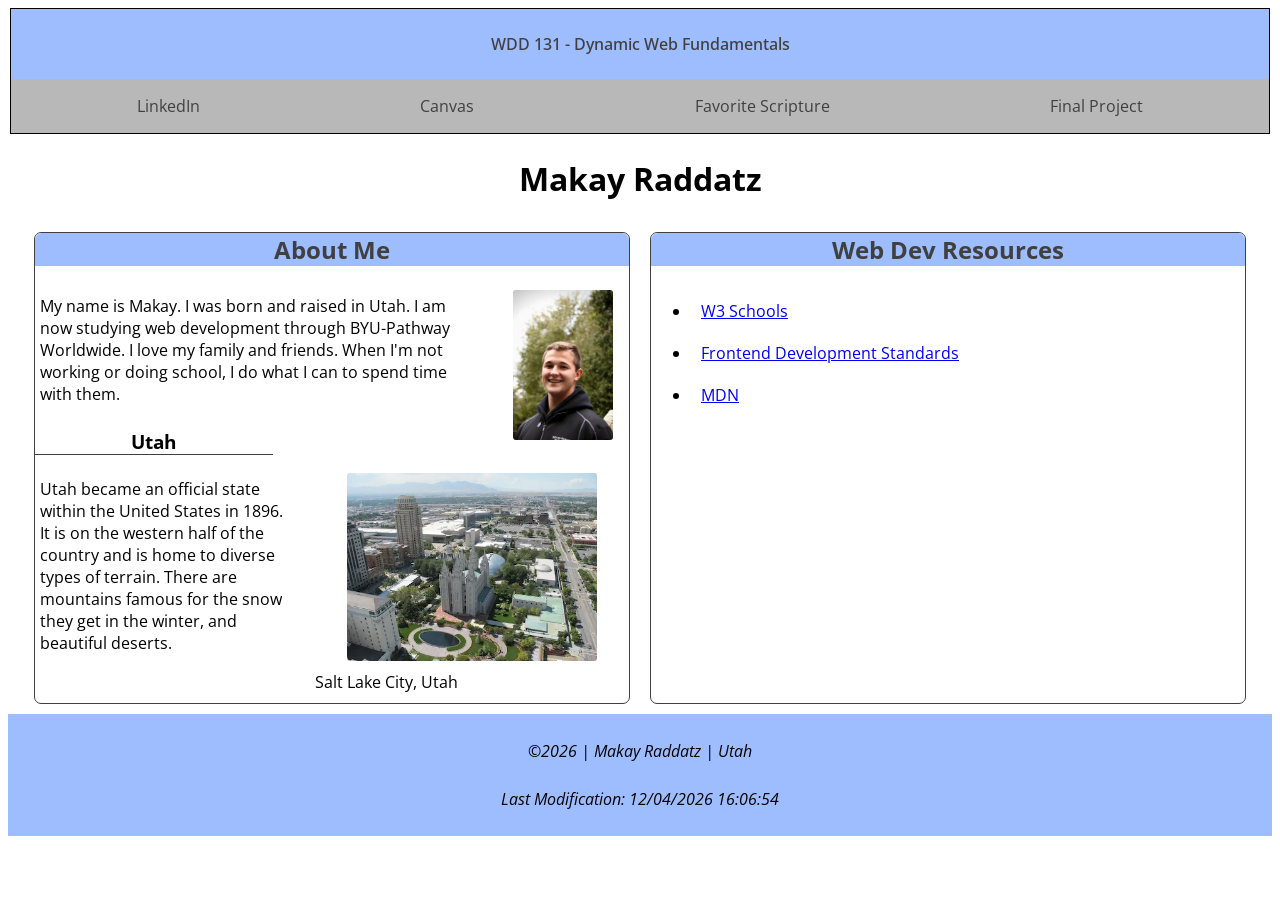
<file: index.html>
<!DOCTYPE html>
<html lang="en">

<head>
    <meta charset="UTF-8">
    <meta name="viewport" content="width=device-width, initial-scale=1.0">
    <meta name="description"
        content="This is the WDD 131 - Dynamic Web Fundamentals home page for Makay Raddatz. It contains his brief bio with various links to document his learning in the course.">
    <meta name="author" content="Makay Raddatz">
    <title>WDD 131 - Dynamic Web Fundamentals - Makay Raddatz</title>
    <link rel="stylesheet" href="styles/base.css">
    <link rel="preconnect" href="https://fonts.googleapis.com">
    <link rel="preconnect" href="https://fonts.gstatic.com" crossorigin>
    <link href="https://fonts.googleapis.com/css2?family=Open+Sans:ital,wght@0,300..800;1,300..800&display=swap"
        rel="stylesheet">
    <script src="scripts/getdates.js" defer></script>
</head>


<body>
    <header>
        <span id="course-title">WDD 131 - Dynamic Web Fundamentals</span>
        <nav>
            <a href="https://linkedin.com/in/john-raddatz/">LinkedIn</a>
            <a href="https://byupw.instructure.com/">Canvas</a>
            <a href="https://www.churchofjesuschrist.org/study/scriptures/nt/luke/1?lang=eng&id=p37#p37">Favorite
                Scripture</a>
            <a>Final Project</a>
        </nav>
    </header>

    <main>
        <h1>Makay Raddatz</h1>
        <section class="card">
            <h2>About Me</h2>

            <img src="images/profile.webp" alt="profile image" width="100">
            <p>My name is Makay. I was born and raised in Utah. I am now studying web development through BYU-Pathway
                Worldwide. I love my family and friends. When I'm not working or doing school, I do what I can to spend
                time with them.</p>

            <div class="place">
                <h3>Utah</h3>
                <div>
                    <figure>
                        <img src="images/salt-lake-city.webp" alt="Salt Lake City" width="250">
                        <figcaption>Salt Lake City, Utah</figcaption>
                    </figure>
                    <p>Utah became an official state within the United States in 1896. It is on the western half of the
                        country and is home to diverse types of terrain. There are mountains famous for the snow they
                        get in
                        the winter, and beautiful deserts.</p>
                </div>
            </div>
        </section>
        <section class="card">
            <h2>Web Dev Resources</h2>
            <ul>
                <li><a href="https://www.w3schools.com/">W3 Schools</a></li>
                <li>
                    <a href="https://byui-cse.github.io/cse-ww-program/student/dev-standards.html">Frontend
                        Development
                        Standards</a>
                </li>
                <li><a href="https://developer.mozilla.org/en-US/">MDN</a></li>
            </ul>
        </section>
    </main>

    <footer>
        <p>©<span id="currentyear"></span> | Makay Raddatz | Utah</p>
        <p>Last Modification: <span id="lastModified"></span></p>
    </footer>
</body>

</html>
</file>
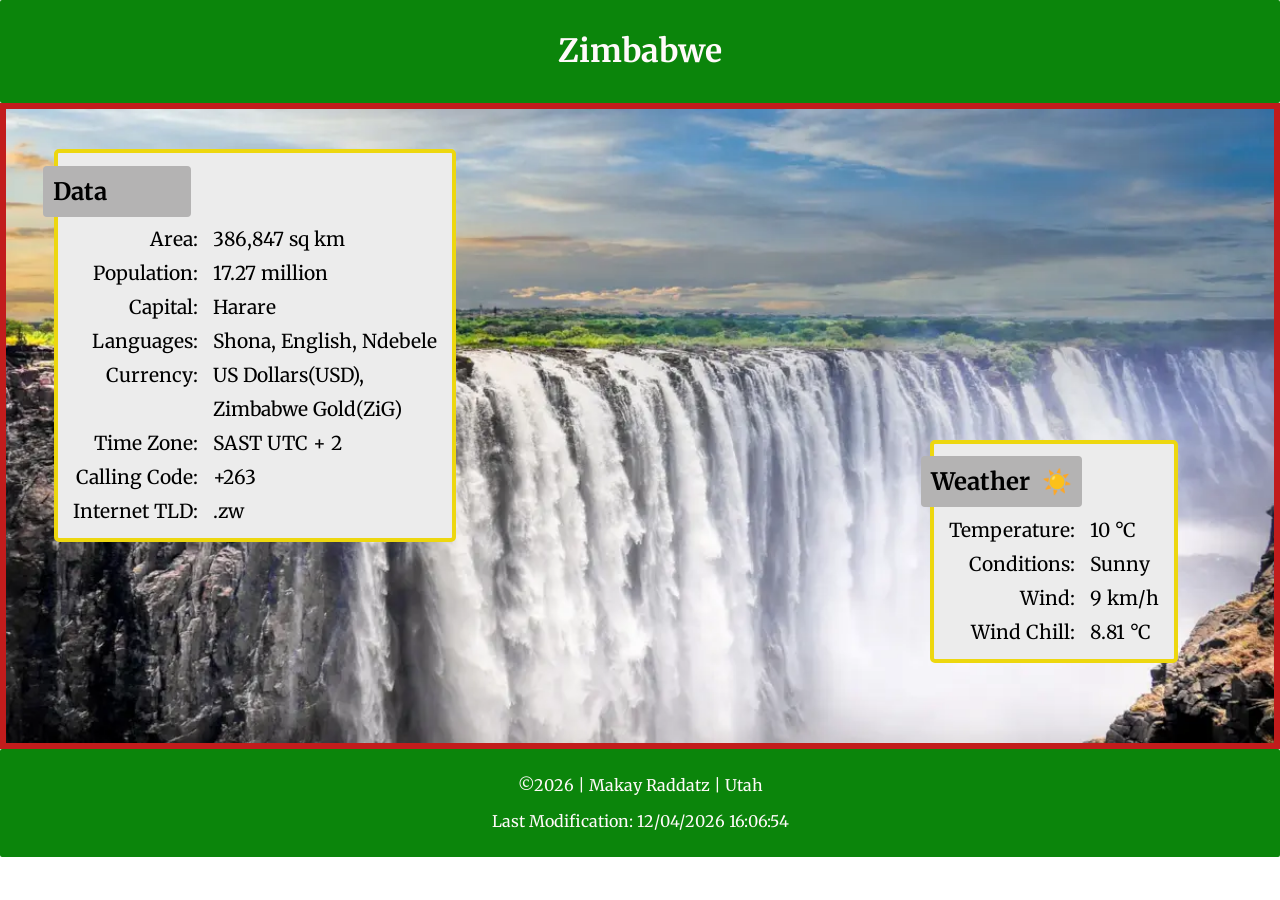
<file: place.html>
<!DOCTYPE html>
<html lang="en">

<head>
    <meta charset="UTF-8">
    <meta name="viewport" content="width=device-width, initial-scale=1.0">
    <title>WDD 131 | Country Page</title>
    <meta name="description"
        content="A set of general information for Zimbabwe and weather conditions that can be found there.">
    <meta name="author" content="Makay Raddataz">
    <link rel="stylesheet" href="styles/place.css">
    <link rel="stylesheet" href="styles/place-large.css">
    <script src="scripts/place.js" defer></script>
    <link rel="preconnect" href="https://fonts.googleapis.com">
    <link rel="preconnect" href="https://fonts.gstatic.com" crossorigin>
    <link
        href="https://fonts.googleapis.com/css2?family=Fraunces:ital,opsz,wght@0,9..144,100..900;1,9..144,100..900&family=Merriweather:ital,opsz,wght@0,18..144,300..900;1,18..144,300..900&display=swap"
        rel="stylesheet">
</head>

<body>
    <header>
        <h1>Zimbabwe</h1>

    </header>
    <main>
        <div class="hero">
            <picture>
                <source srcset="images/vic-falls-large3.webp" media="(min-width: 844px)">
                <img src="images/vic-falls-small.webp" alt="Victoria Falls">
            </picture>
            <h2 class="d-heading">Data</h2>
            <div class="data">
                <ul>
                    <li class="c1">Area:</li>
                    <li class="c2">386,847 sq km</li>

                    <li class="c1">Population:</li>
                    <li class="c2">17.27 million</li>

                    <li class="c1">Capital:</li>
                    <li class="c2">Harare</li>

                    <li class="c1">Languages:</li>
                    <li class="c2">Shona, English, Ndebele</li>

                    <li class="c1">Currency:</li>
                    <li class="c2">US Dollars(USD), </li>
                    <li class="c2">Zimbabwe Gold(ZiG)</li>

                    <li class="c1">Time Zone:</li>
                    <li class="c2">SAST UTC + 2</li>

                    <li class="c1">Calling Code:</li>
                    <li class="c2">+263</li>

                    <li class="c1">Internet TLD:</li>
                    <li class="c2">.zw</li>
                </ul>
            </div>
            <div class="w-heading">
                <h2>Weather</h2>
                <img class="weather-icon" src="images/sunny-icon.svg" alt="Simple sun image">
            </div>
            <div class="weather">
                <ul>
                    <li class="c1">Temperature:</li>
                    <li class="c2" id="temperature">10 °C</li>

                    <li class="c1">Conditions:</li>
                    <li class="c2">Sunny</li>

                    <li class="c1">Wind:</li>
                    <li class="c2" id="wind-speed">9 km/h</li>

                    <li class="c1">Wind Chill:</li>
                    <li class="c2"><span id="windchill"></span> °C</li>
                </ul>
            </div>
        </div>
    </main>
    <footer>
        <p>©<span id="currentyear"></span> | Makay Raddatz | Utah</p>
        <p>Last Modification: <span id="lastModified"></span></p>
    </footer>

</body>

</html>
</file>
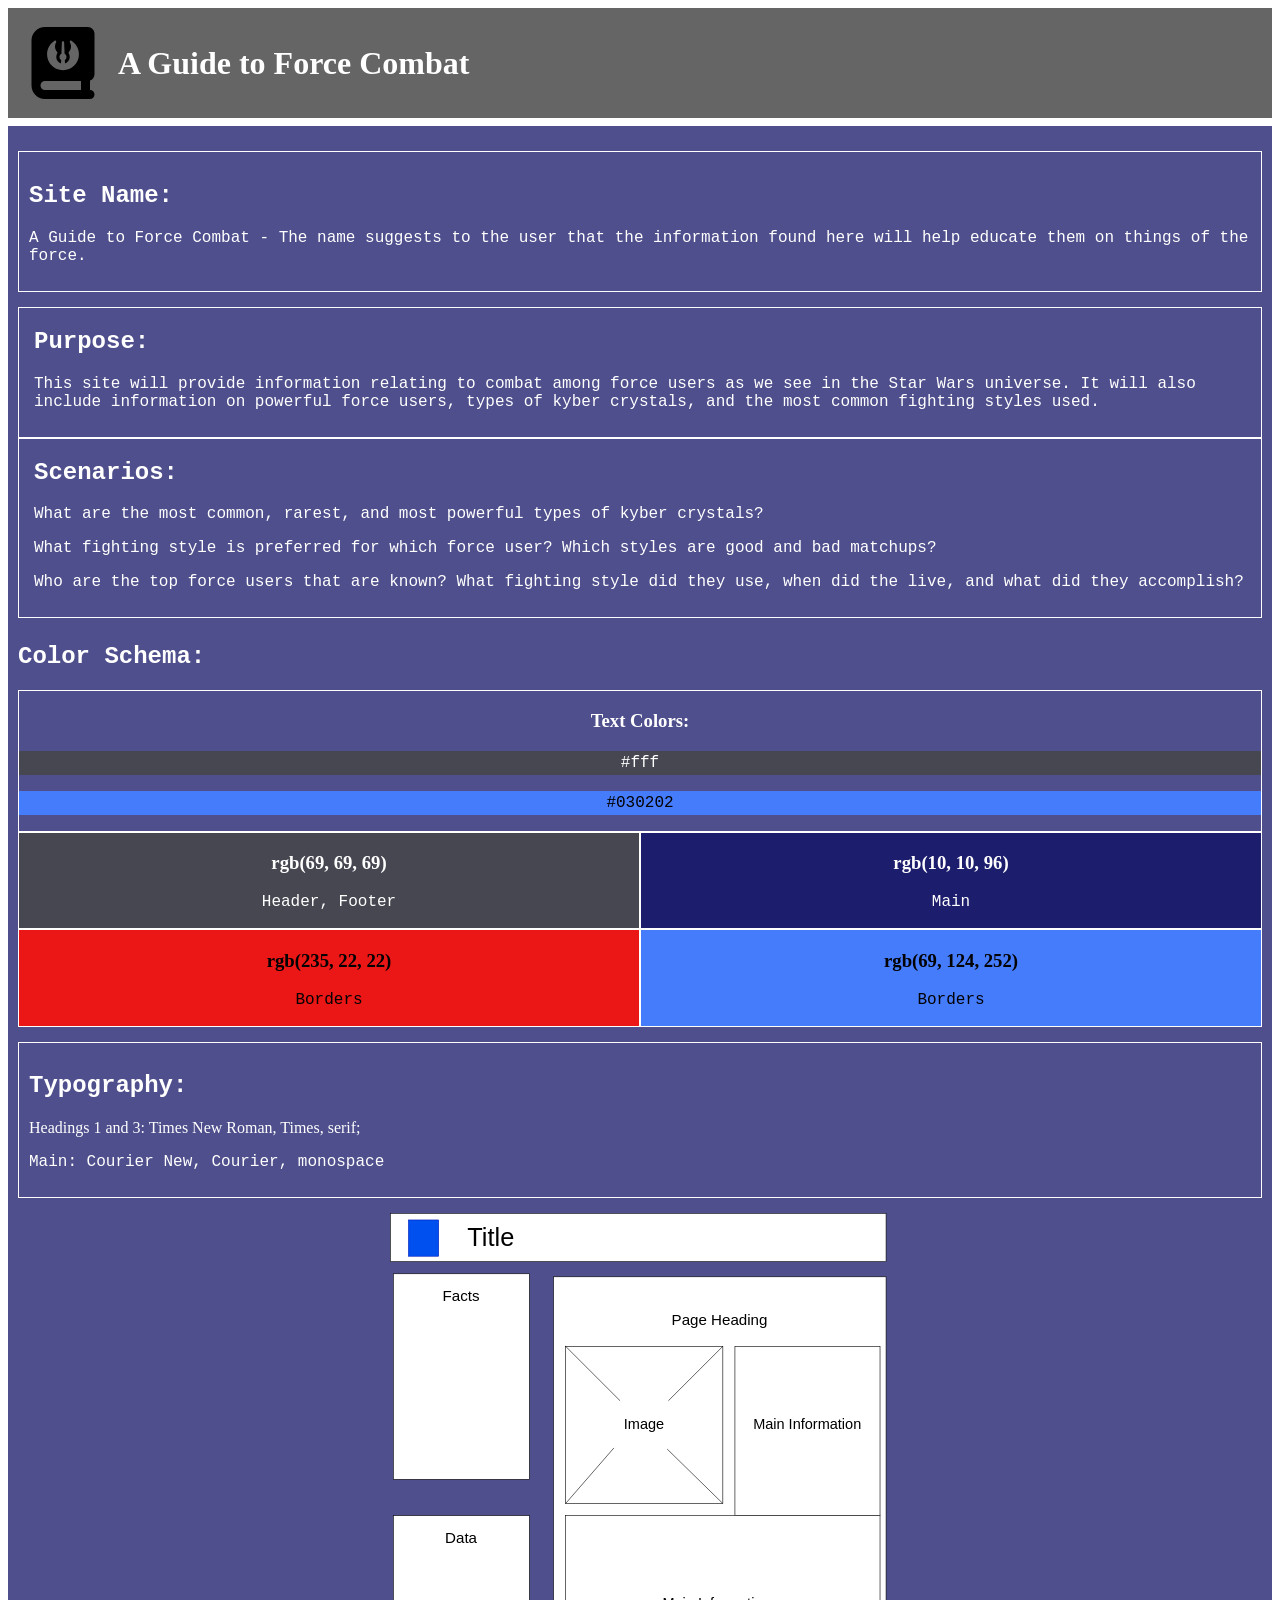
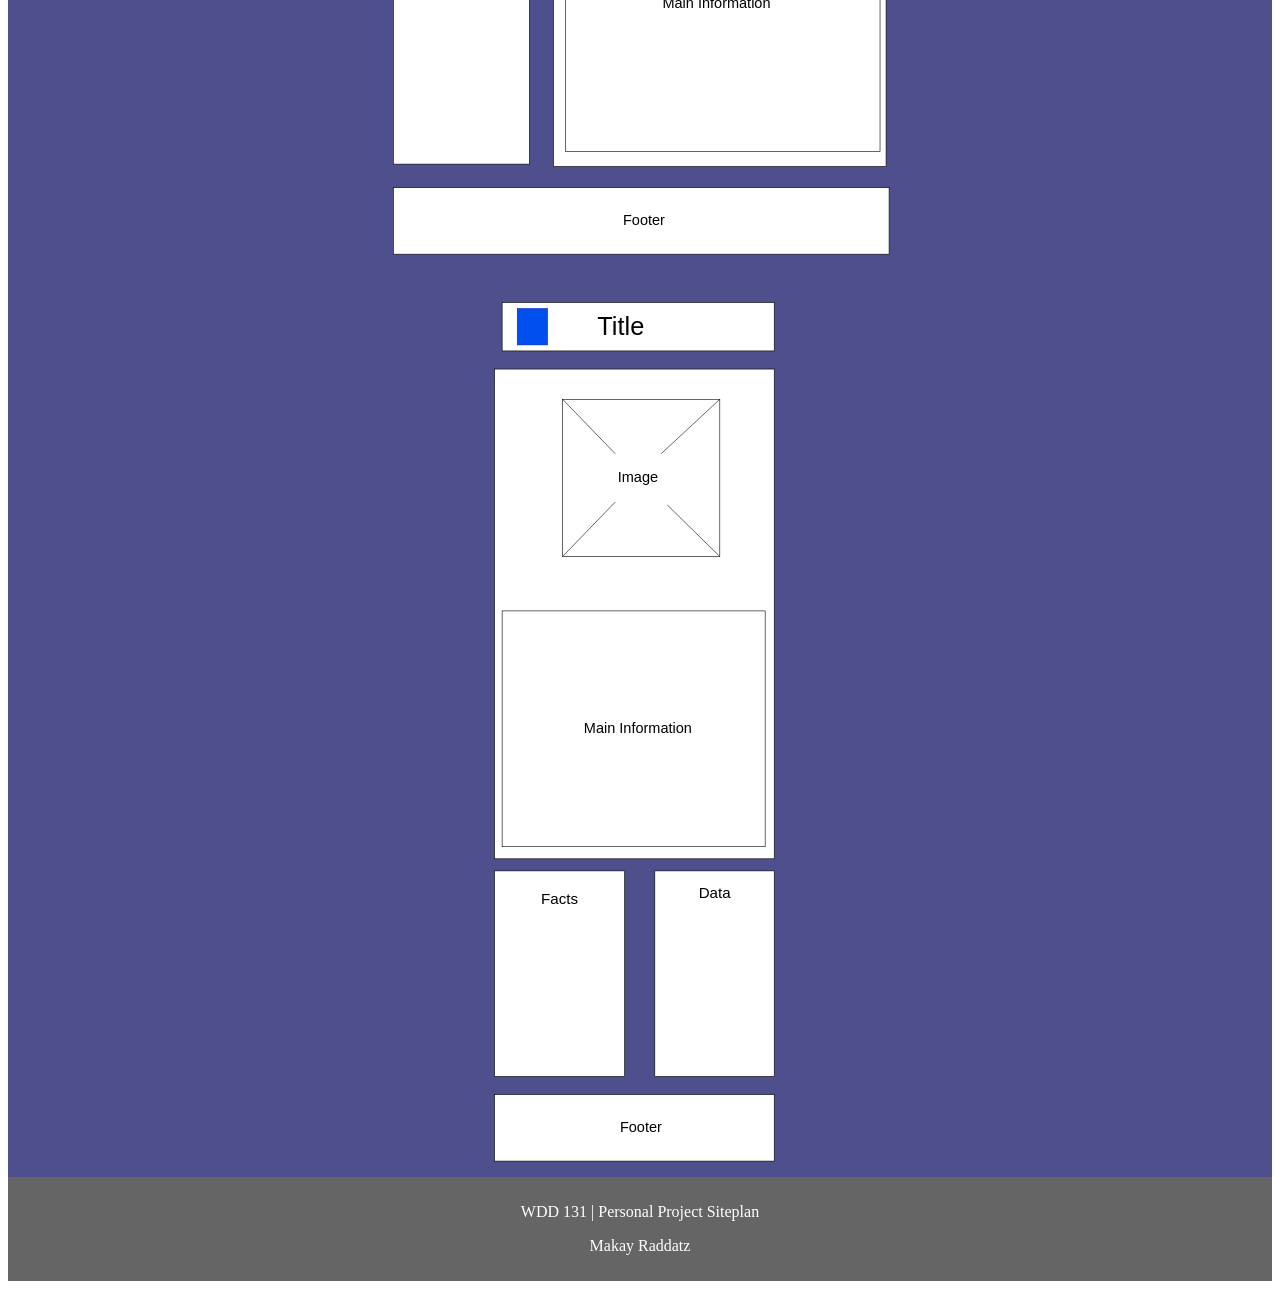
<file: project/siteplan.html>
<!DOCTYPE html>
<html lang="en">

<head>
    <meta charset="UTF-8">
    <meta name="viewport" content="width=device-width, initial-scale=1.0">
    <title>WDD 131 | Personal Project Siteplan</title>
    <meta name="description"
        content="The site plan for a page informing users about different aspects of force combat.">
    <meta name="author" content="Makay Raddatz">
    <link rel="stylesheet" href="styles/siteplan.css">
</head>

<body>
    <header>
        <img src="images/logo.svg" alt="Book Logo" width="90">
        <h1>A Guide to Force Combat</h1>
    </header>
    <main>
        <div class="name">
            <h2>Site Name:</h2>
            <p>A Guide to Force Combat - The name suggests to the user that the information found here will help
                educate them on things of the force.</p>
        </div>
        <div class="purpose">
            <h2>Purpose:</h2>
            <p>This site will provide information relating to combat among force users as we see in the Star Wars
                universe. It will also include information on powerful force users, types of kyber crystals, and the
                most
                common fighting styles used.</p>
        </div>
        <div class="questions">
            <h2>Scenarios: </h2>
            <p>What are the most common, rarest, and most powerful types of kyber crystals?</p>
            <p>What fighting style is preferred for which force user? Which styles are good and bad matchups?</p>
            <p>Who are the top force users that are known? What fighting style did they use, when did the live, and
                what did they accomplish?</p>
        </div>
        <div class="colors">
            <h2>Color Schema:</h2>
            <section class="text">
                <h3>Text Colors:</h3>
                <p class="lighttext">#fff</p>
                <p class="darktext">#030202</p>
            </section>
            <section class="gray">
                <h3>rgb(69, 69, 69)</h3>
                <p>Header, Footer</p>
            </section>
            <section class="main-blue">
                <h3>rgb(10, 10, 96)</h3>
                <p>Main</p>
            </section>
            <section class="red">
                <h3>rgb(235, 22, 22)</h3>
                <p>Borders</p>
            </section>
            <section class="accent-blue">
                <h3>rgb(69, 124, 252)</h3>
                <p>Borders</p>
            </section>
        </div>
        <div class="typography">
            <h2>Typography:</h2>
            <p class="heading-font">Headings 1 and 3: Times New Roman, Times, serif;</p>
            <p>Main: Courier New, Courier, monospace</p>
        </div>
        <div class="wireframe">
            <img src="images/project-wireframe.svg" alt="wireframe" width="500">
        </div>
    </main>
    <footer>
        <p>WDD 131 | Personal Project Siteplan</p>
        <p>Makay Raddatz</p>
    </footer>

</body>

</html>
</file>
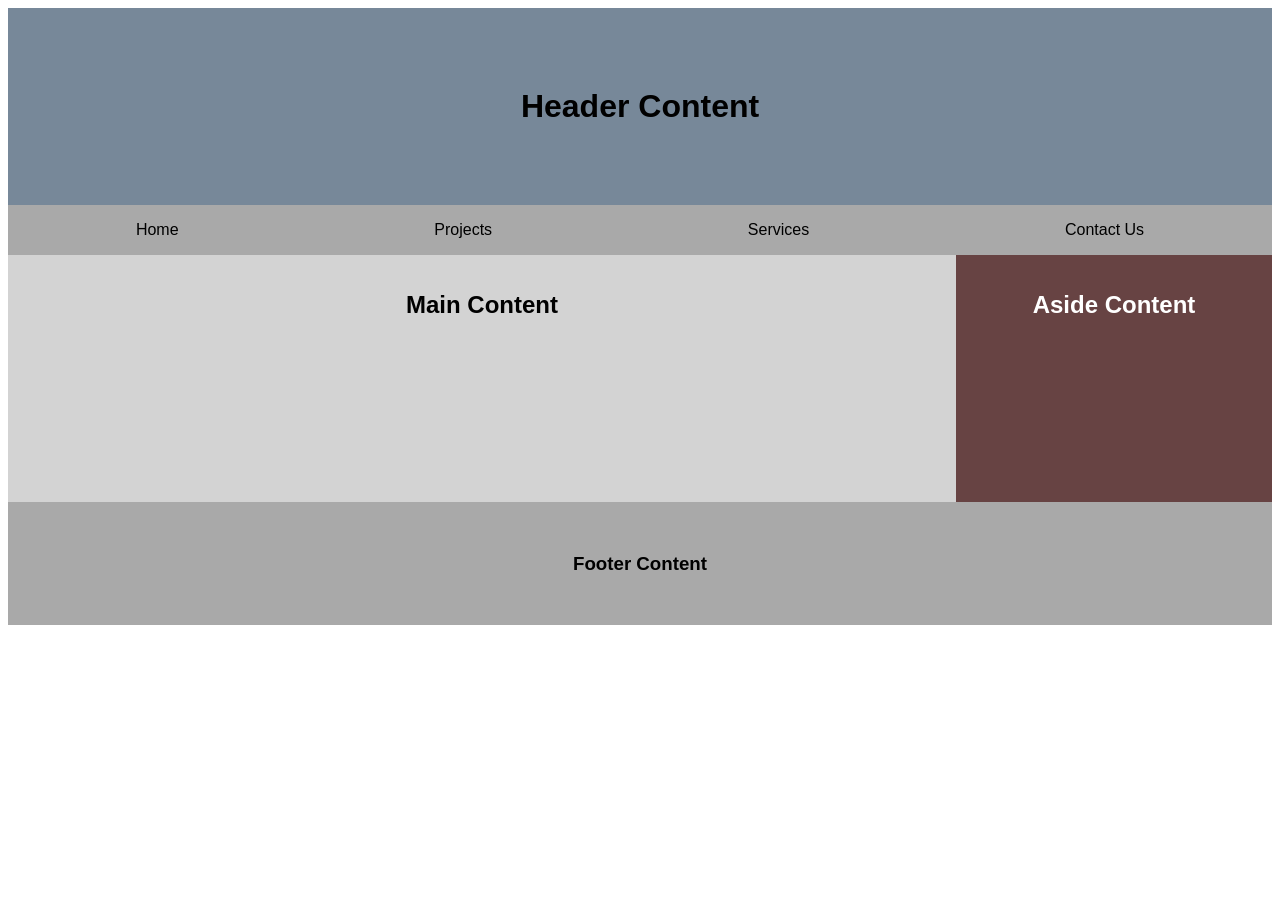
<file: week01/basic-layout.html>
<!DOCTYPE html>
<html lang="en">

<head>
    <meta charset="UTF-8">
    <meta name="viewport" content="width=device-width, initial-scale=1.0">
    <title>Basic Layout</title>
    <link rel="stylesheet" href="styles/layout.css">
</head>

<body>
    <header>
        <h1>Header Content</h1>
        <nav>
            <p>Home</p>
            <p>Projects</p>
            <p>Services</p>
            <p>Contact Us</p>
        </nav>
    </header>
    <main>
        <h2>Main Content</h2>
        
    </main>
    <div class="aside">
        <h2>Aside Content</h2>
    </div>
    <footer>
        <h3>Footer Content</h3>
    </footer>

</body>

</html>
</file>
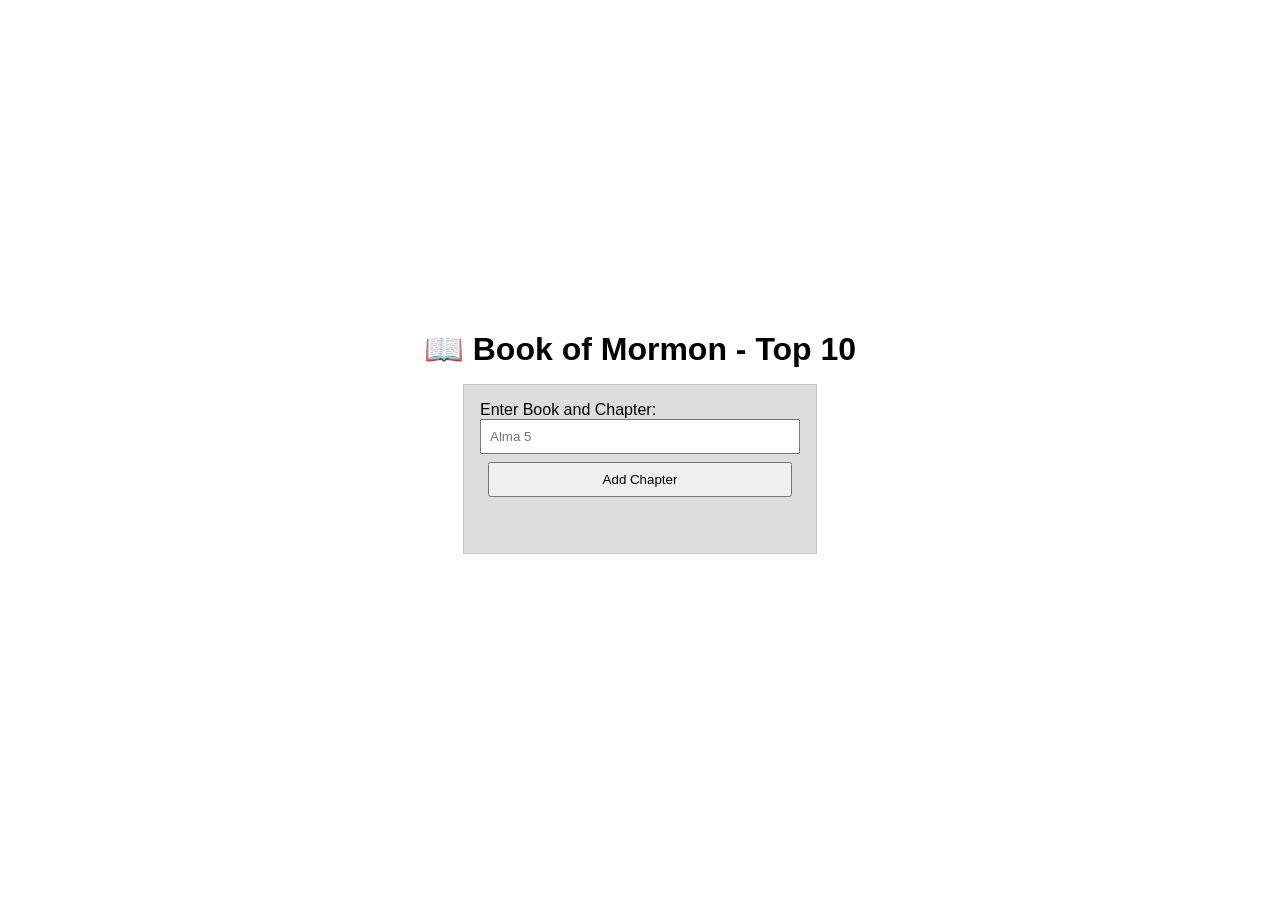
<file: week02/bom.html>
<!DOCTYPE html>
<html lang="en">
<head>
    <meta charset="UTF-8">
    <meta name="viewport" content="width=device-width, initial-scale=1.0">
    <title>BoM Scriptures</title>
    <meta name="description" content="This page compiles and displays a list of a user's favorite scripures from the Book of Mormon.">
    <meta name="author" content="Makay Raddatz">
    <link rel="stylesheet" href="styles/bom.css">
    <script src="scripts/bom.js" defer></script>
</head>
<body>
    <h1>📖 Book of Mormon - Top 10</h1>
    <main>
        <label for="favchap">Enter Book and Chapter: </label>
        <input type="text" id="favchap" placeholder="Alma 5">
        <button type="submit">Add Chapter</button>
        <ul id="list"></ul>
    </main>
    
</body>
</html>
</file>
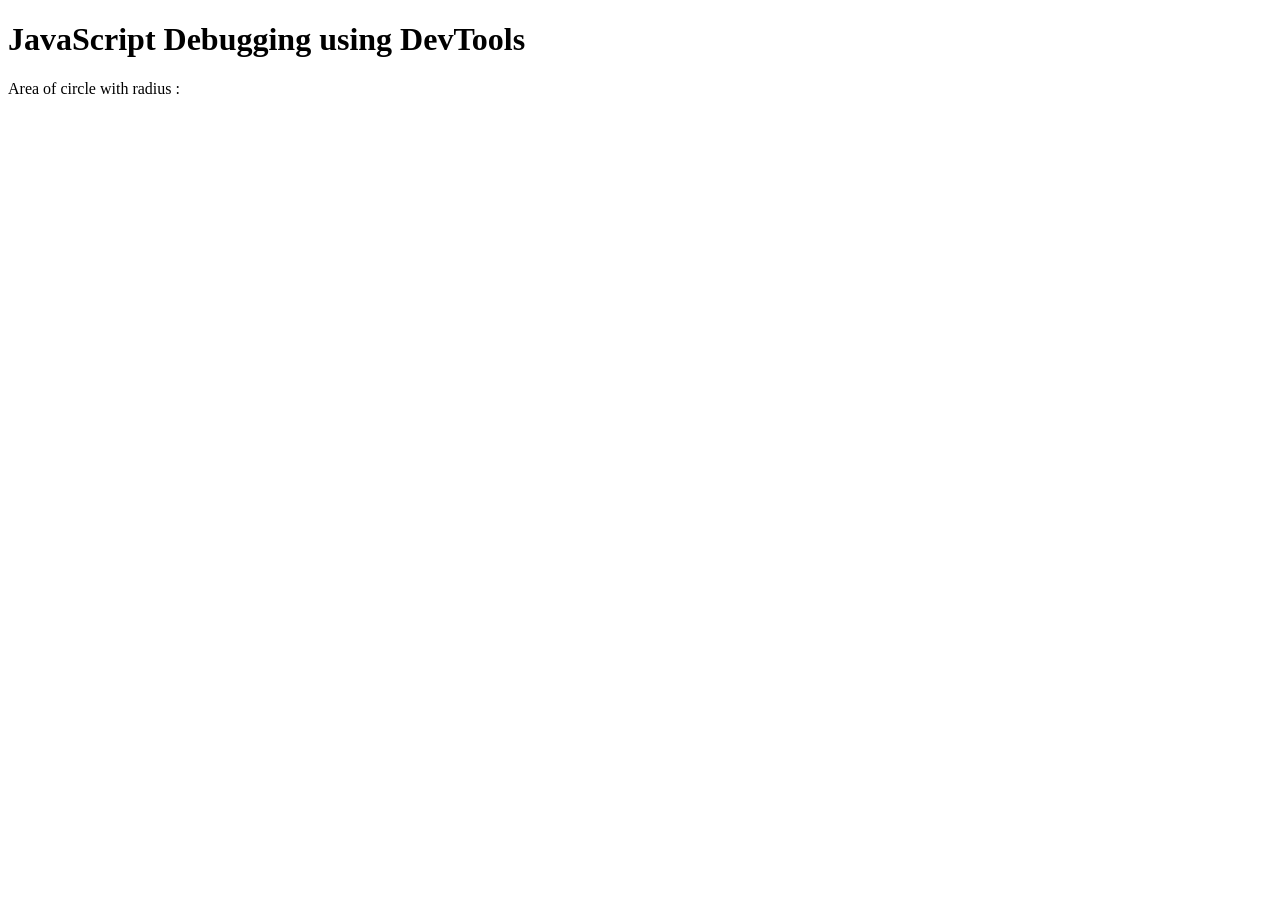
<file: week02/debugging.html>
<!DOCTYPE html>
<html lang="en">

<head>
    <meta charset="UTF-8">
    <meta name="viewport" content="width=device-width, initial-scale=1.0">
    <title>Document</title>
    <script src="scripts/debugging.js" defer></script>
</head>

<body>
    <h1>JavaScript Debugging using DevTools</h1>
    <p>Area of circle with radius <span id="radius"></span>: <span id="area"></span></p>
</body>

</html>
</file>
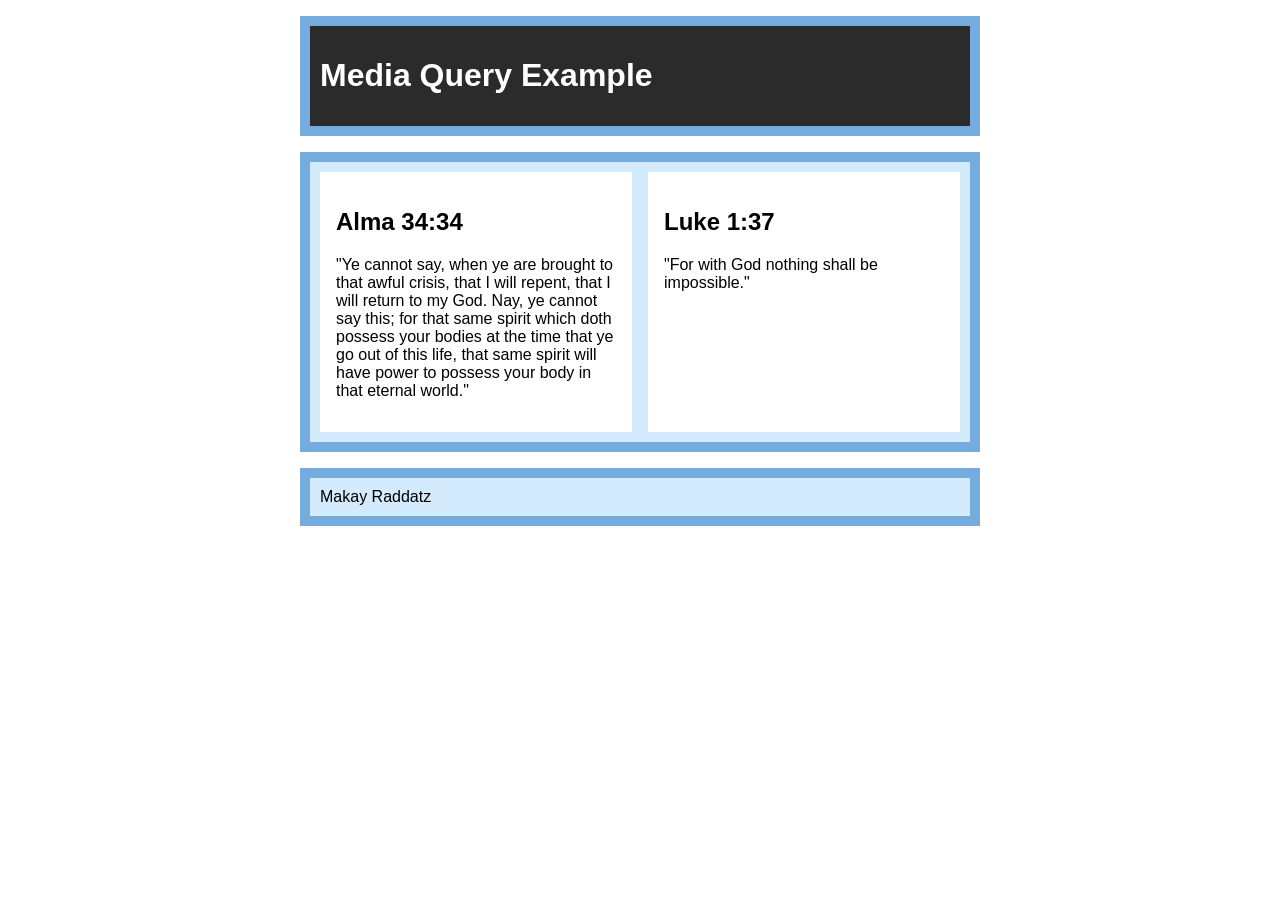
<file: week02/media-query.html>
<!DOCTYPE html>
<html lang="en">

<head>
    <meta charset="UTF-8">
    <meta name="viewport" content="width=device-width, initial-scale=1.0">
    <title>WDD 131 - Media Query Example</title>
    <meta name="description" content="This page is practice to help me learn how to use media queries.">
    <meta name="author" content="Makay Raddatz">
    <link rel="preconnect" href="https://fonts.googleapis.com">
    <link rel="preconnect" href="https://fonts.gstatic.com" crossorigin>
    <link
        href="https://fonts.googleapis.com/css2?family=Open+Sans:ital,wght@0,300..800;1,300..800&family=Roboto+Slab:wght@100..900&display=swap"
        rel="stylesheet">
    <link rel="stylesheet" href="styles/media-query.css">
    <link rel="stylesheet" href="styles/media-query-large.css">
</head>

<body>
    <header>
        <h1>Media Query Example</h1>
    </header>

    <main>
        <section>
            <h2>Alma 34:34</h2>
            <p>"Ye cannot say, when ye are brought to that awful crisis, that I will repent, that I will return to my
                God. Nay, ye
                cannot say this; for that same spirit which doth possess your bodies at the time that ye go out of this
                life, that same
                spirit will have power to possess your body in that eternal world."</p>
        </section>
        <section>
            <h2>Luke 1:37</h2>
            <p>"For with God nothing shall be impossible."</p>
        </section>
    </main>

    <footer>Makay Raddatz</footer>
</body>

</html>
</file>
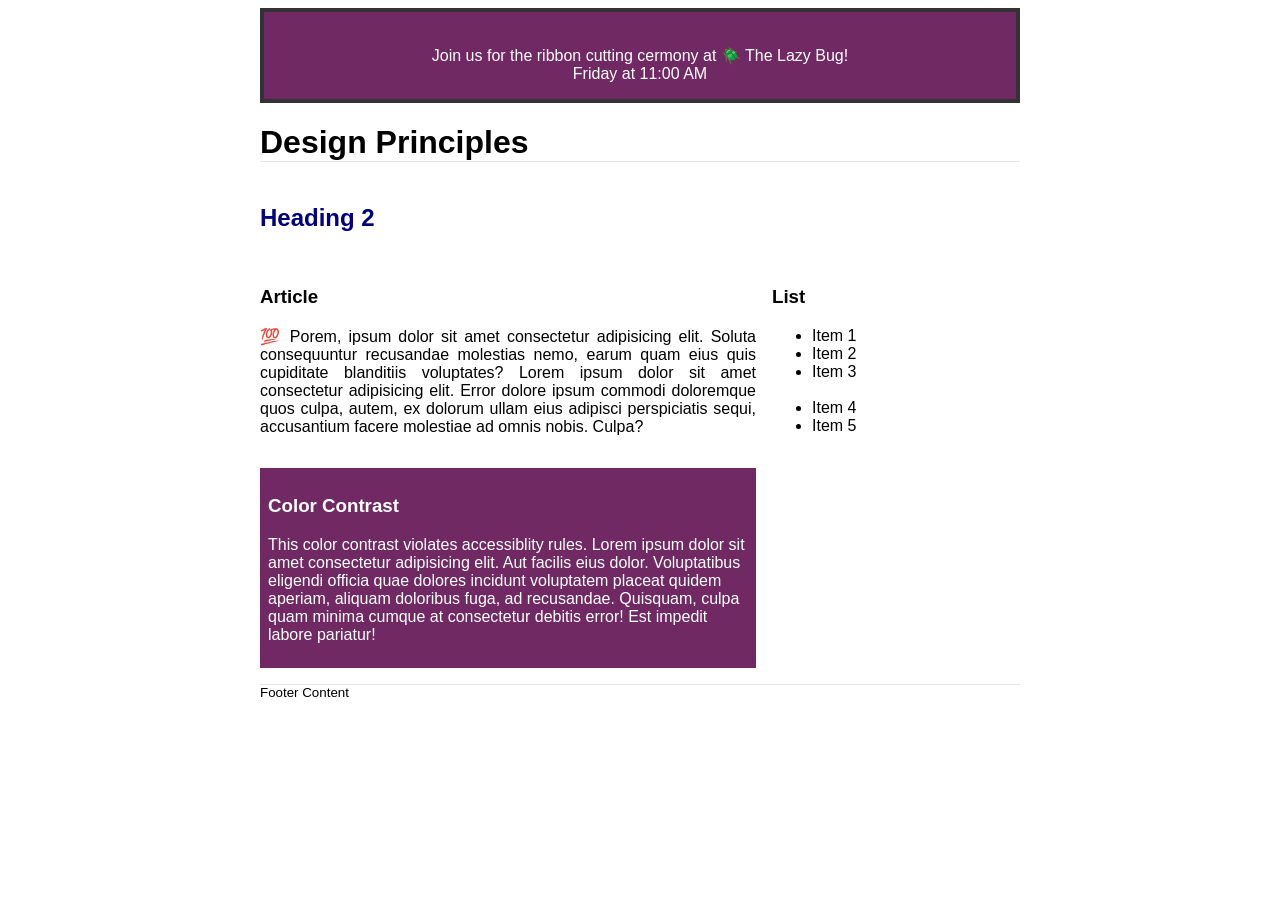
<file: week03/design.html>
<!DOCTYPE html>
<html lang="en">

<head>
    <meta charset="UTF-8">
    <meta name="viewport" content="width=device-width, initial-scale=1.0">
    <title>Design Practice</title>
    <meta name="description" content="This is practice for using good web designing principles">
    <meta name="author" content="Makay Raddatz">
    <link rel="stylesheet" href="styles/design.css">
</head>

<body>
    <header>
        <div class="banner"><br>Join us for the ribbon cutting cermony at 🪲 The Lazy
            Bug!<br>Friday at 11:00 AM</div>
        <h1>Design Principles</h1>
    </header>
    <main>
        <h2>Heading 2</h2>
        <section>
            <h3>Article</h3>
            <article>
                <p>💯 Porem, ipsum dolor sit amet consectetur adipisicing elit. Soluta consequuntur recusandae molestias
                    nemo, earum quam eius quis cupiditate blanditiis voluptates? Lorem ipsum dolor sit amet consectetur
                    adipisicing elit. Error dolore ipsum commodi doloremque quos culpa, autem, ex dolorum ullam eius
                    adipisci perspiciatis sequi, accusantium facere molestiae ad omnis nobis. Culpa?</p>
            </article>
        </section>
        <section>
            <h3>List</h3>
            <ul>
                <li>Item 1</li>
                <li>Item 2</li>
                <li>Item 3<br><br></li>
                <li>Item 4</li>
                <li>Item 5</li>
            </ul>
        </section>
        <div class="callout">
            <h3>Color Contrast</h3>
            <p>This color contrast violates accessiblity rules. Lorem ipsum dolor sit amet consectetur adipisicing elit.
                Aut
                facilis eius dolor. Voluptatibus eligendi officia quae dolores incidunt voluptatem placeat quidem
                aperiam,
                aliquam doloribus fuga, ad recusandae. Quisquam, culpa quam minima cumque at consectetur debitis error!
                Est
                impedit labore pariatur!</p>
        </div>
    </main>
    <footer>
        Footer Content
    </footer>
</body>

</html>


<!-- Random space in the list, spacing, color/fonts -->
</file>
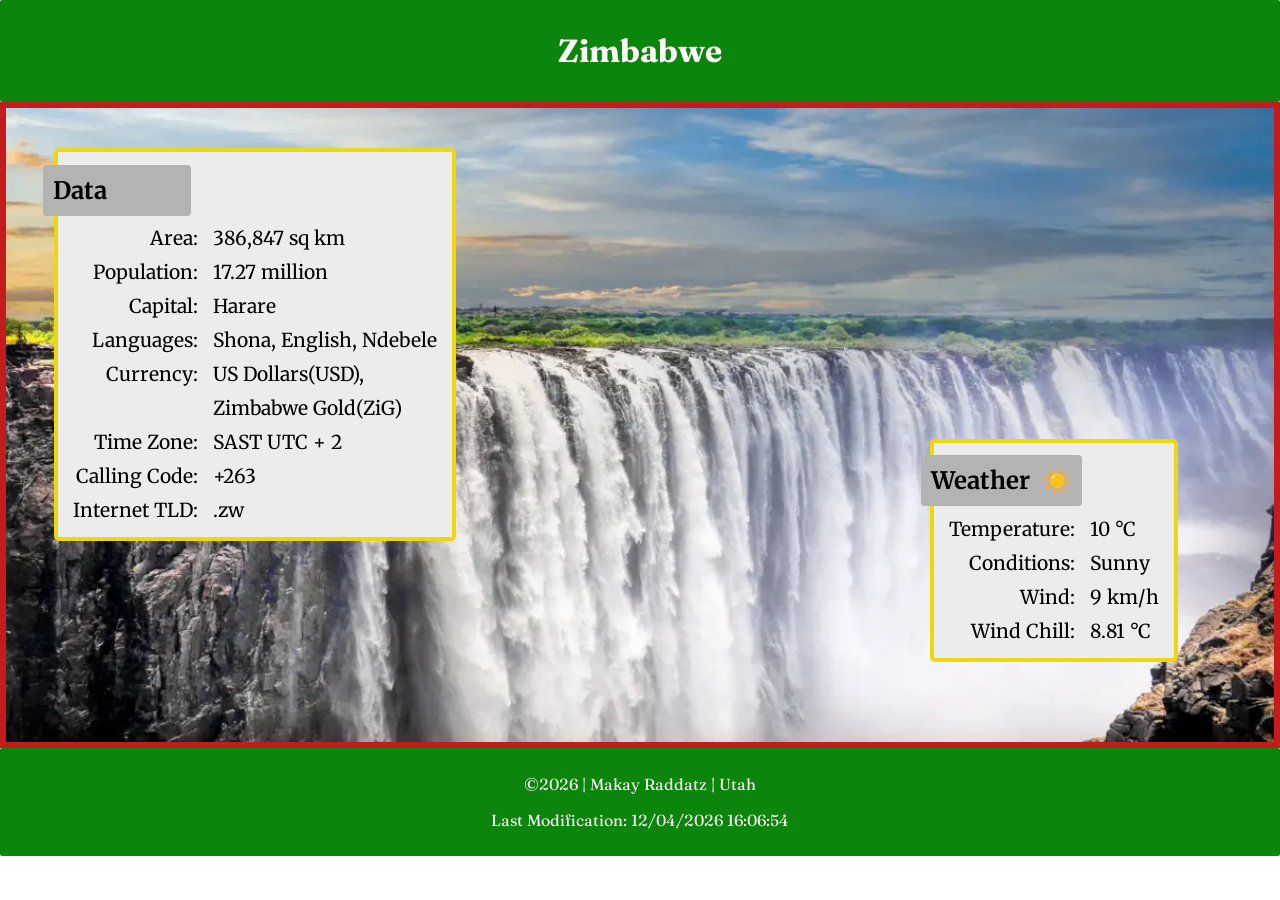
<file: week03/place.html>
<!DOCTYPE html>
<html lang="en">

<head>
    <meta charset="UTF-8">
    <meta name="viewport" content="width=device-width, initial-scale=1.0">
    <title>WDD 131 | Country Page</title>
    <meta name="description" content="A description and set of data for a country">
    <meta name="author" content="Makay Raddataz">
    <link rel="stylesheet" href="styles/place.css">
    <link rel="stylesheet" href="styles/place-large.css">
    <script src="scripts/place.js" defer></script>
    <link rel="preconnect" href="https://fonts.googleapis.com">
    <link rel="preconnect" href="https://fonts.gstatic.com" crossorigin>
    <link
        href="https://fonts.googleapis.com/css2?family=Fraunces:ital,opsz,wght@0,9..144,100..900;1,9..144,100..900&family=Merriweather:ital,opsz,wght@0,18..144,300..900;1,18..144,300..900&display=swap"
        rel="stylesheet">
</head>

<body>
    <header>
        <h1>Zimbabwe</h1>

    </header>
    <main>
        <div class="hero">
            <picture>
                <source srcset="images/vic-falls-large3.webp" media="(min-width: 844px)">
                <img src="images/vic-falls-small.webp" alt="Victoria Falls">
            </picture>
            <h2 class="d-heading">Data</h2>
            <div class="data">
                <ul>
                    <li class="c1">Area:</li>
                    <li class="c2">386,847 sq km</li>

                    <li class="c1">Population:</li>
                    <li class="c2">17.27 million</li>

                    <li class="c1">Capital:</li>
                    <li class="c2">Harare</li>

                    <li class="c1">Languages:</li>
                    <li class="c2">Shona, English, Ndebele</li>

                    <li class="c1">Currency:</li>
                    <li class="c2">US Dollars(USD), </li>
                    <li class="c2">Zimbabwe Gold(ZiG)</li>

                    <li class="c1">Time Zone:</li>
                    <li class="c2">SAST UTC + 2</li>

                    <li class="c1">Calling Code:</li>
                    <li class="c2">+263</li>

                    <li class="c1">Internet TLD:</li>
                    <li class="c2">.zw</li>
                </ul>
            </div>
            <div class="w-heading">
                <h2>Weather</h2>
                <img class="weather-icon" src="images/sunny-icon.svg" alt="Sunny Icon" media="(max-width: 500px)">
            </div>
            <div class="weather">
                <ul>
                    <li class="c1">Temperature:</li>
                    <li class="c2" id="temperature">10 °C</li>

                    <li class="c1">Conditions:</li>
                    <li class="c2">Sunny</li>

                    <li class="c1">Wind:</li>
                    <li class="c2" id="wind-speed">9 km/h</li>

                    <li class="c1">Wind Chill:</li>
                    <li class="c2"><span id="windchill"></span> °C</li>
                </ul>
            </div>
        </div>
    </main>
    <footer>
        <p>©<span id="currentyear"></span> | Makay Raddatz | Utah</p>
        <p>Last Modification: <span id="lastModified"></span></p>
    </footer>
    </footer>

</body>

</html>
</file>
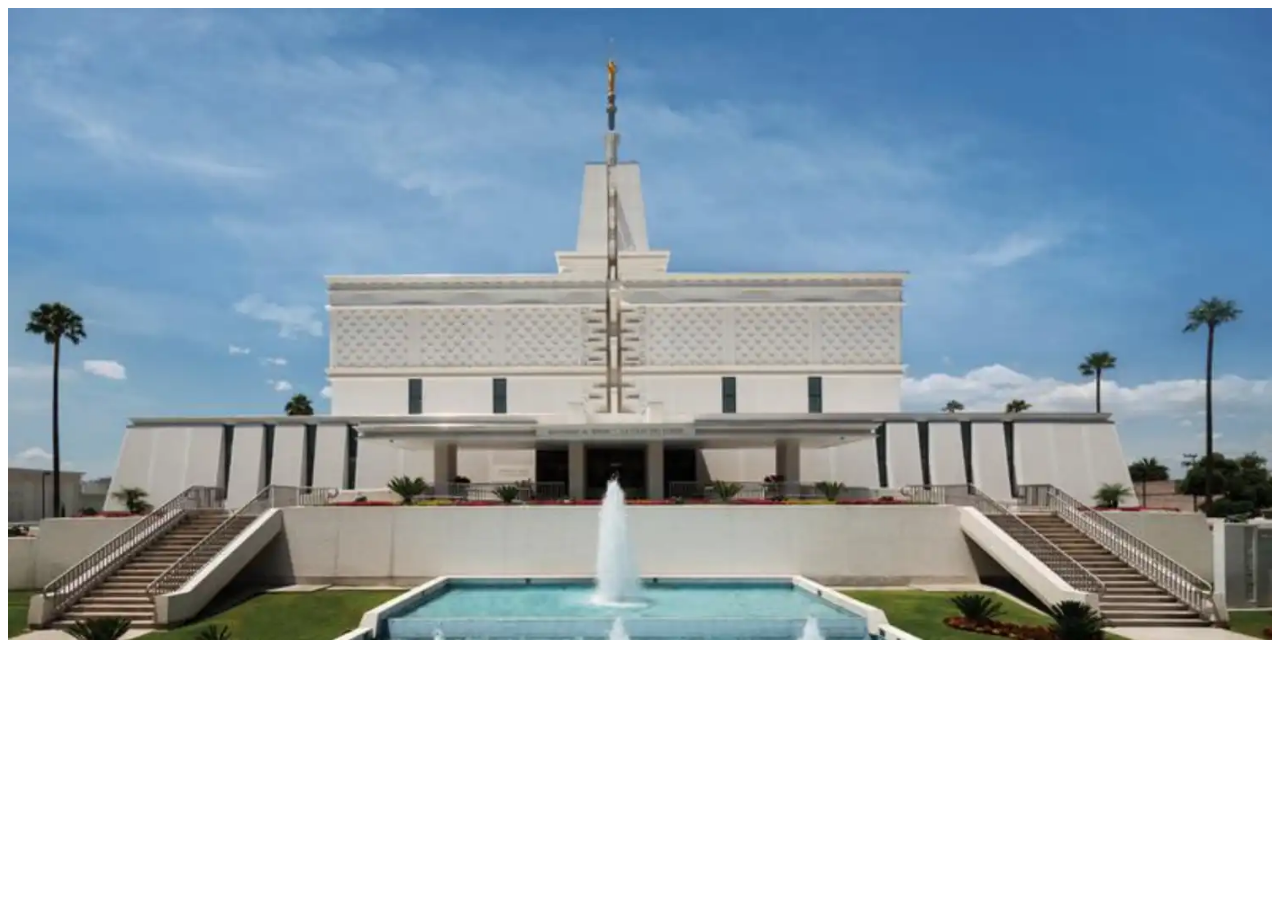
<file: week03/responsive-images.html>
<!DOCTYPE html>
<html lang="en">

<head>
    <meta charset="UTF-8">
    <meta name="viewport" content="width=device-width, initial-scale=1.0">
    <title>Responsive Images</title>
    <link rel="stylesheet" href="styles/responsive-images.css">

</head>

<body>
    <main>
        <div class="hero">
            <picture>
                <source srcset="images/hero-large.webp" media="(min-width: 1000px)" width="1000" height="750">
                <source srcset="images/hero-medium.webp" media="(min-width: 500px)">
                <img src="images/hero-small.webp" alt="Mexico City Temple clip">
            </picture>
        </div>

    </main>
</body>

</html>
</file>
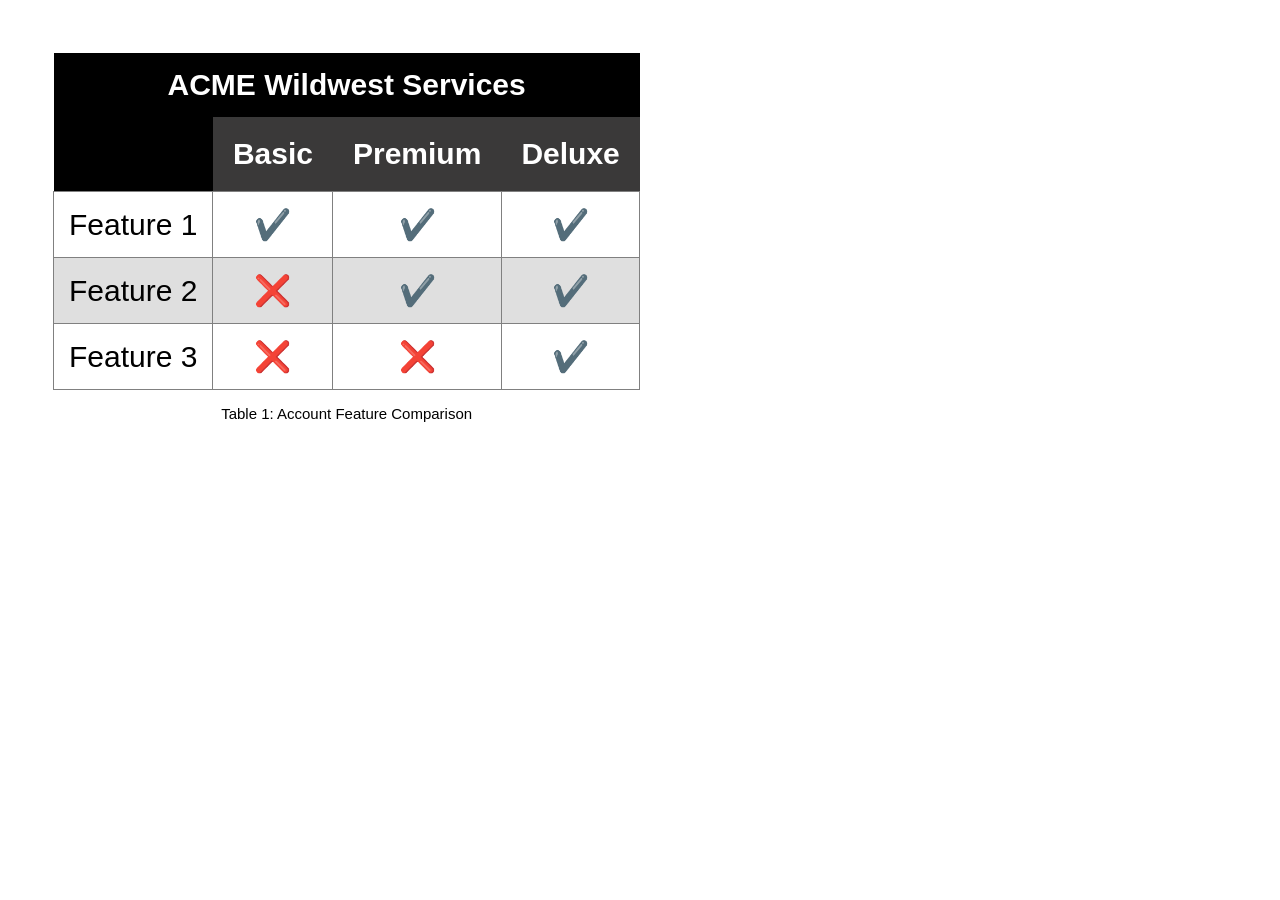
<file: week04/html-table.html>
<!DOCTYPE html>
<html lang="en">

<head>
    <meta charset="UTF-8">
    <meta name="viewport" content="width=device-width, initial-scale=1.0">
    <title>WDD 131 | HTML Tables</title>
    <link rel="stylesheet" href="styles/html-table.css">
</head>

<body>
    <main>
        <table>
            <caption>Table 1: Account Feature Comparison</caption>
            <thead>
                <tr>
                    <th colspan="4">ACME Wildwest Services</th>
                </tr>
                <tr>
                    <th></th>
                    <th class="subhead">Basic</th>
                    <th class="subhead">Premium</th>
                    <th class="subhead">Deluxe</th>
                </tr>
            </thead>
            <tbody>
                <tr>
                    <td>Feature 1</td>
                    <td>✔️</td>
                    <td>✔️</td>
                    <td>✔️</td>
                </tr>
                <tr>
                    <td>Feature 2</td>
                    <td>❌</td>
                    <td>✔️</td>
                    <td>✔️</td>
                </tr>
                <tr>
                    <td>Feature 3</td>
                    <td>❌</td>
                    <td>❌</td>
                    <td>✔️</td>
                </tr>
            </tbody>
        </table>
    </main>
</body>

</html>
</file>
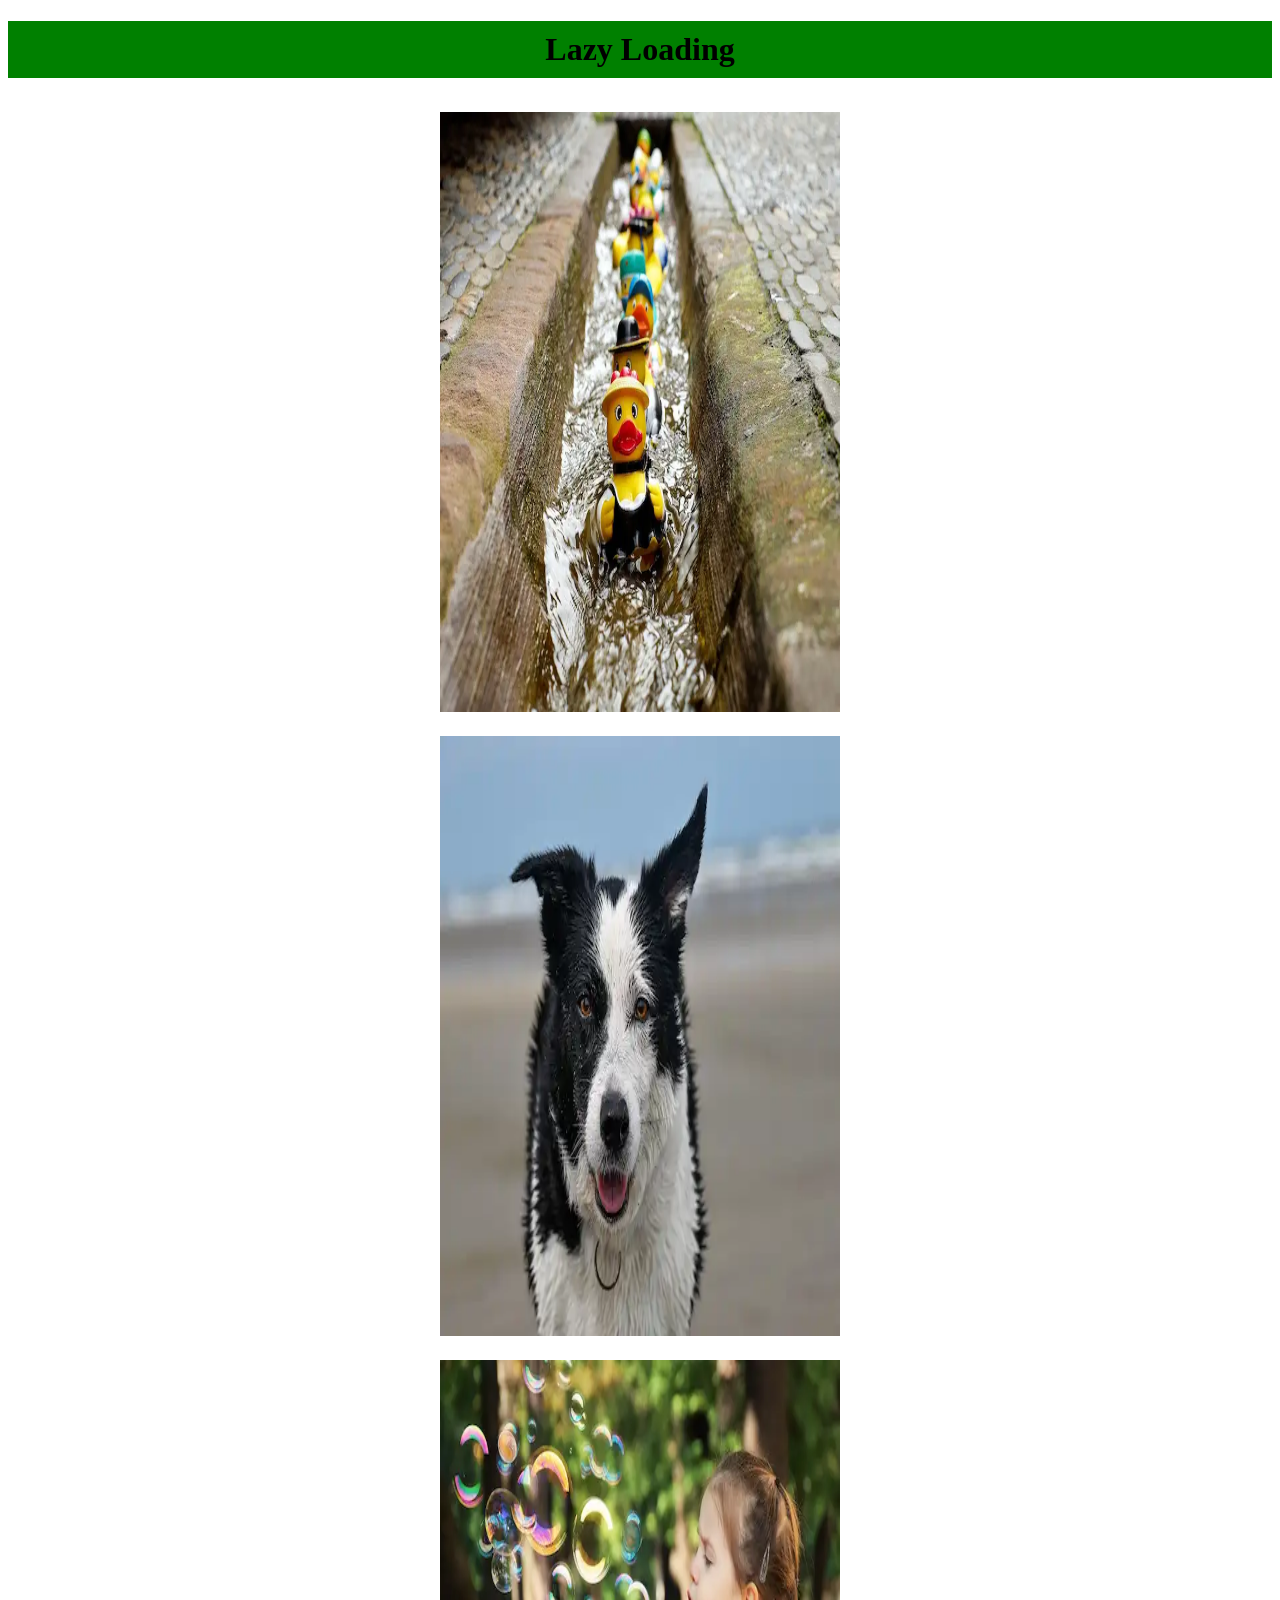
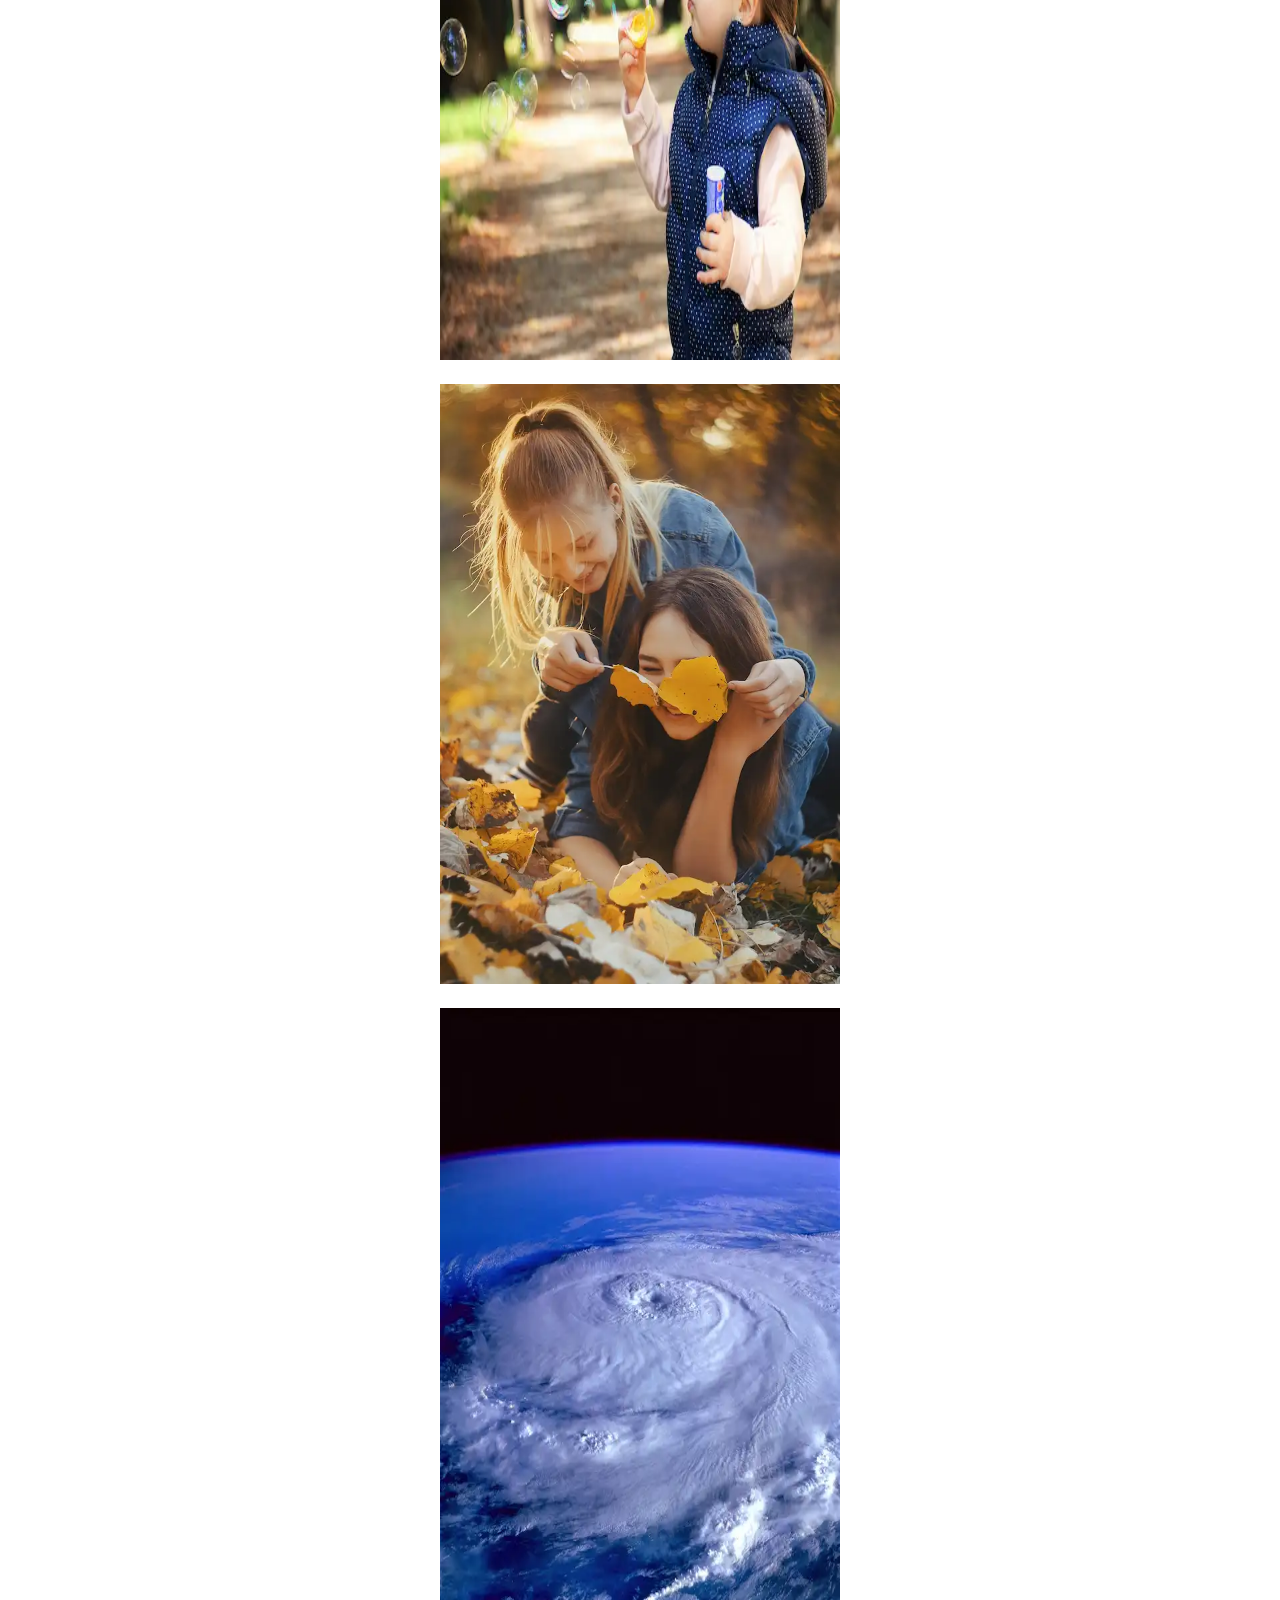
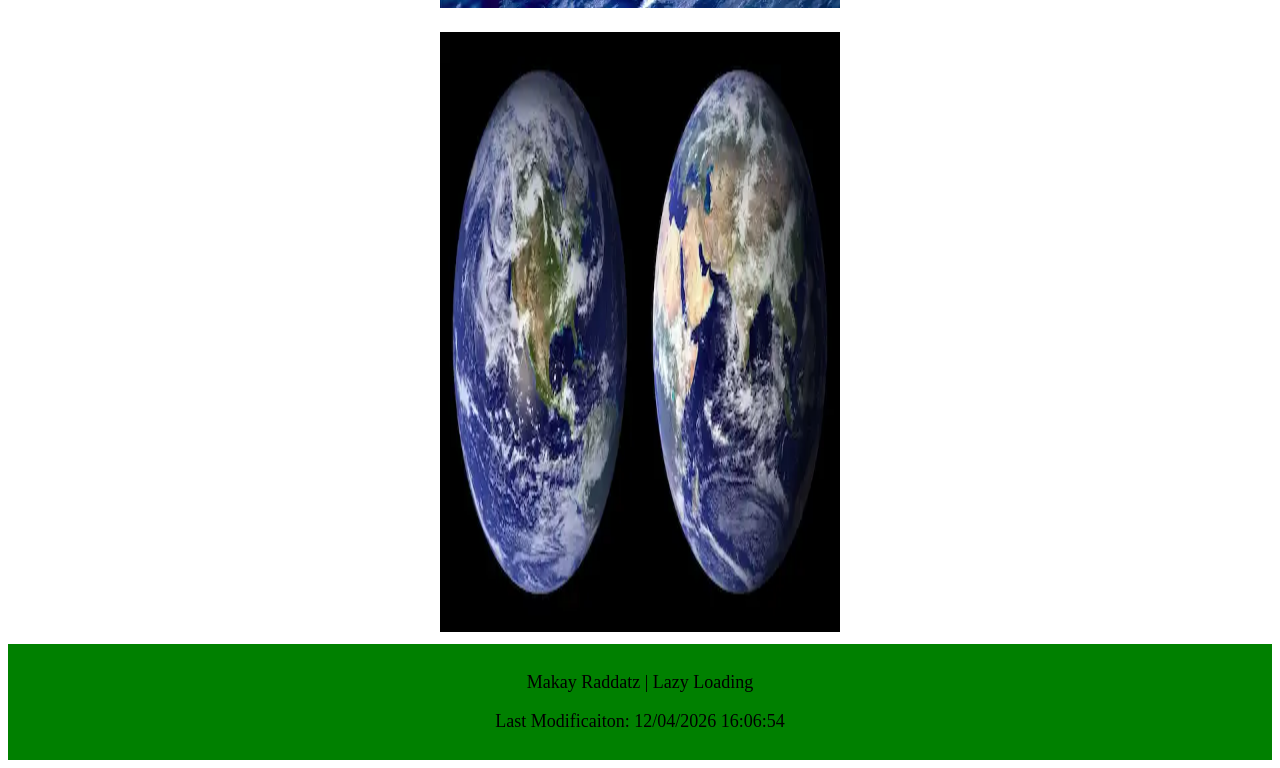
<file: week04/lazyload.html>
<!DOCTYPE html>
<html lang="en">

<head>
    <meta charset="UTF-8">
    <meta name="viewport" content="width=device-width, initial-scale=1.0">
    <title>WDD 131 | Lazy Loading</title>
    <meta name="description" content="Practice of lazy loading by displaying images in a column.">
    <meta name="author" content="Makay Raddatz">
    <link rel="stylesheet" href="styles/lazyload.css">
    <script src="scripts/lazyload.js" defer></script>
</head>

<body>
    <main>
        <h1>Lazy Loading</h1>
        <div>
            <img src="images/duckies2.webp" loading="lazy" width="400px" height="600px">
            <img src="images/dog.webp" loading="lazy" width="400px" height="600px">
            <img src="images/bubbles.webp" loading="lazy" width="400px" height="600px">
            <img src="images/autumn-leaves.webp" loading="lazy" width="400px" height="600px">
            <img src="images/hurricane.webp" loading="lazy" width="400px" height="600px">
            <img src="images/earth.webp" loading="lazy" width="400px" height="600px">
        </div>
    </main>
    <footer>
        <p>Makay Raddatz | Lazy Loading</p>
        <p>Last Modificaiton: <span id="lazy"></span></p>
    </footer>

</body>

</html>
</file>
<file: styles/base.css>
:root {
    --primary-color: rgb(158, 189, 255);
    --secondary-color: #414040;
}

body {
    font-family: "Open Sans", sans-serif, Arial;
}

header {
    margin: 2px;
    border: 1px solid black;
}

header span {
    display: block;
    background-color: var(--primary-color);
    text-align: center;
    color: var(--secondary-color);
    padding: 1.5rem;
    font-weight: 550;
}

header nav {
    display: flex;
    justify-content: space-around;
    background-color: rgb(184, 184, 184);
    padding: 1rem;
}

header a {
    text-decoration: none;
    color: var(--secondary-color);
}

header a:hover {
    text-decoration: underline;
}

main {
    display: grid;
    grid-template-columns: 1fr 1fr;
    margin: 0 1rem;
}

h1 {
    grid-column: 1/3;
    text-align: center;
}

.card {
    border: 1px solid var(--secondary-color);
    border-radius: 7px;
    margin: 10px;
}

p {
    padding: 5px;
}

img,
figure {
    float: right;
    border-radius: 3px;
    margin: 0 1rem 10px 2rem;
}

figcaption {
    justify-self: center;
}

h2 {
    border-top-left-radius: 7px;
    border-top-right-radius: 7px;
    background-color: var(--primary-color);
    color: var(--secondary-color);
    margin: 0 0 1.5rem 0;
    text-align: center;
}

h3 {
    justify-self: center;
    border-bottom: 1px solid var(--secondary-color);
    width: 40%;
    text-align: center;
}

.card a {
    display: flex;
    list-style: circle;
    padding: 10px;
}

.card li {
    align-self: center;
}

footer {
    background-color: var(--primary-color);
    text-align: center;
    padding: 5px;
    margin: 0;
    font-style: italic;
}
</file>
<file: styles/place.css>
:root {
    --yellow: rgb(237, 215, 15);
    font-family: "Fraunces", serif, "Times New Roman";
}

header,
footer {
    text-align: center;
    padding: 10px;
    background-color: rgb(11, 133, 11);
    border-radius: 2px;
    color: #fffafa;
}

body {
    margin: 0;
    font-family: "Merriweather", serif, "Times New Roman";
}

.hero {
    position: relative;
    display: block;
    border-top: 4px solid var(--yellow);
    border-bottom: 4px solid var(--yellow);
    height: auto;
}


img {
    display: block;
    width: 100%;
    height: auto;
}

ul {
    display: grid;
    grid-template-columns: auto 1fr;
    justify-self: center;
    margin: 0;
    gap: 10px 15px;
    padding: 10px;
    list-style-type: none;
}

li {
    font-size: larger;
}

.c1 {
    text-align: right;
}

.c2 {
    grid-column: 2;
}

h2 {
    padding: 10px;
    margin: 0;
    text-align: center;
    text-decoration: underline;
    background-color: #fff;
}

.w-heading {
    padding: 20px;
}

.weather-icon {
    width: 100px;
    margin: 0 auto;
}

.data,
.weather {
    padding: 5px;
    background-color: #ececec;
    border-radius: 5px;
}
</file>
<file: styles/place-large.css>
@media screen and (min-width: 844px) {

    .data,
    .weather {
        position: absolute;
        border: 4px solid var(--yellow);
        padding-top: 4rem;
    }

    .hero {
        border: 6px solid rgb(194, 28, 28);
    }

    .data {
        top: 2.5rem;
        left: 3rem;
    }

    .weather {
        right: 6rem;
        bottom: 5rem;
    }

    .w-heading h2 {
        display: flex;
        border-radius: 4px;
    }

    .w-heading {
        position: absolute;
        right: 20.8rem;
        bottom: 16.7rem;
        z-index: 1;
    }

    .d-heading {
        left: 2.3rem;
        top: 3.6rem;
        z-index: 1;
        border-radius: 4px;
        width: 8rem;
    }

    h2 {
        position: absolute;
        text-align: left;
        text-decoration: none;
        background-color: #b4b3b3;
    }

    .w-heading h2::after {
        content: "☀️";
        padding-left: 12px;
    }

    .weather-icon {
        display: none;
    }
}
</file>
<file: project/styles/siteplan.css>
:root {
    --primary: rgba(69, 69, 69, 0.829);
    --secondary: rgba(10, 10, 96, 0.717);
}

header {
    display: flex;
    background-color: var(--primary);
    color: #fff;
    padding: 10px;
    align-items: center;
}

h1 {
    margin-left: 10px;
    font-family: 'Times New Roman', Times, serif;
}

main {
    margin-top: 8px;
    background-color: var(--secondary);
    color: #fff;
    padding: 10px;
    font-family: 'Courier New', Courier, monospace;
}

.name {
    border: 1px solid #fff;
    padding: 10px;
    margin: 15px 0;
}

.questions {
    margin-bottom: 5px;
}

.purpose,
.questions {
    border: 1px solid #fff;
    padding: 0 15px 10px;
}

.colors {
    display: grid;
    grid-template-columns: 1fr 1fr;
    text-align: center;
}

.colors h2 {
    text-align: left;
}

.colors h2,
.text {
    grid-column: 1/3;
}

.lighttext {
    background-color: var(--primary);
    padding: 3px;
}

.darktext {
    color: #030202;
    background-color: rgb(69, 124, 252);
    padding: 3px;
}

h3 {
    font-family: 'Times New Roman', Times, serif;
}

section {
    border: 1px solid #fff;
    padding: 0;
}

.main-blue {
    background-color: var(--secondary);
    padding: 1px;
    color: #fff;
}

.accent-blue {
    background-color: rgb(69, 124, 252);
    padding: 1px;
    color: #030202;
}

.gray {
    background-color: var(--primary);
    padding: 1px;
    color: #fff;
}

.red {
    background-color: rgb(235, 22, 22);
    padding: 1px;
    color: #030202;
}

.heading-font {
    font-family: 'Times New Roman', 'Times New Roman', Times, serif;
}

.typography {
    border: 1px solid #fff;
    padding: 10px;
    margin: 15px 0;
}

.wireframe {
    text-align: center;
}

footer {
    font-family: 'Times New Roman', Times, serif;
    text-align: center;
    background-color: var(--primary);
    color: #fff;
    padding: 10px;
}
</file>
<file: week01/styles/layout.css>
body {
    display: grid;
    grid-template: 2fr 1fr 1fr / repeat(4, 1fr);
}

header {
    grid-row: 1/2;
    grid-column: 1/5;
    font-family: helvetica, sans-serif, Arial;
}

header h1 {
    background-color: lightslategray;
    text-align: center;
    margin: 0;
    padding: 5rem;

}

nav {
    display: flex;
    justify-content: space-around;
    background-color: darkgray;
}

main,
.aside {
    text-align: center;
    font-family: Arial, Helvetica, sans-serif;
}

main {
    grid-column: 1/4;
    grid-row: 2/4;
    background-color: lightgray;
    padding: 1rem;
}

.aside {
    grid-column: 4/5;
    grid-row: 2/4;
    background-color: rgb(103, 67, 67);
    color: #fff;
    padding: 1rem;
}

footer {
    grid-column: 1/5;
    text-align: center;
    background-color: darkgray;
    padding: 2rem;
    font-family: helvetica, sans-serif, Arial;
}
</file>
<file: week02/styles/bom.css>
* {
    margin: 0;
    padding: 0;
}

body {
    height: 100vh;
    display: flex;
    flex-direction: column;
    align-items: center;
    justify-content: center;
    font-family: Acme, Arial, sans-serif;
}

h1 {
    font-size: 1.5rem;
}

main {
    margin: 1rem auto;
    border: 1px solid rgb(0 0 0 / 0.1);
    padding: 1rem;
    background-color: #ddd;
    display: flex;
    flex-direction: column;
}

input,
button {
    padding: 0.5rem;
}

button {
    margin: 0.5rem;
}

.delete {
    width: fit-content;
}

.input {
    display: flex;
    gap: 1rem;
}

.list {
    padding: 0.5rem;
}

ul {
    margin: 1rem;
    list-style: none;
}

li {
    display: flex;
    align-items: center;
    justify-content: space-between;
}

@media only screen and (min-width: 32.5em) {
    h1 {
        font-size: 2rem;
    }

    main {
        width: 320px;
    }
}
</file>
<file: week02/styles/media-query.css>
:root {
    --primary-color: rgb(116, 172, 224);
}

body {
    font-family: Roboto, sans-serif;
}

header,
main,
footer {
    max-width: 640px;
    margin: 1rem auto;
    padding: 10px;
    border: 10px solid var(--primary-color);
    background-color: rgba(169, 215, 252, 0.495);
}


main {
    display: grid;
    grid-template-columns: 1fr;
    gap: 1rem;
}

section {
    padding: 16px;
    background-color: #fff;
}
</file>
<file: week02/styles/media-query-large.css>
@media screen and (min-width: 500px) {
    header {
        background-color: rgb(43, 43, 43);
        color: #fff;
    }

    main {
        grid-template-columns: 1fr 1fr;
    }
}
</file>
<file: week03/styles/design.css>
body {
    font-family: Roboto, helvetica, sans-serif;
}

header,
main,
footer {
    max-width: 760px;
    margin: 0 auto;
}

marquee {
    padding: 1rem;
    background-color: #eee;
}

.banner {
    background-color: #702963;
    color: #fff;
    text-align: center;
    padding: 1rem;
    border: 4px solid #333;

}

h1 {
    border-bottom: 1px solid rgba(0, 0, 0, 0.1);
}

main {
    display: grid;
    grid-template-columns: 2fr 1fr;
    grid-gap: 1rem;
}

h2 {
    color: navy;
    text-align: left;
    grid-column: 1/3;

}

article p {
    text-align: justify;
}

.callout {
    color: #fff;
    background-color: #702963;
    padding: 8px;
}

footer {
    margin-top: 1rem;
    border-top: 1px solid rgba(0, 0, 0, 0.1);
    font-size: smaller;
    text-align: left;
}
</file>
<file: week03/styles/place.css>
header,
footer {
    text-align: center;
    padding: 10px;
    background-color: rgb(11, 133, 11);
    border-radius: 2px;
    color: #fffafa;
    font-family: "Fraunces", serif, "Times New Roman";
}

body {
    margin: 0;
    font-family: "Merriweather", serif, "Times New Roman";
}

.hero {
    position: relative;
    display: block;
    border-top: 4px solid rgb(237, 215, 15);
    border-bottom: 4px solid rgb(237, 215, 15);
    height: auto;
}


img {
    display: block;
    width: 100%;
    height: auto;
}

ul {
    display: grid;
    grid-template-columns: auto 1fr;
    justify-self: center;
    margin: 0;
    gap: 10px 15px;
    padding: 10px;
    list-style-type: none;
}

li {
    font-size: larger;
}

.c1 {
    text-align: right;
}

.c2 {
    grid-column: 2;
}

h2 {
    padding: 10px;
    margin: 0;
    text-align: center;
    text-decoration: underline;
    background-color: #fff;
}

.w-heading {
    padding: 20px;
}

.weather-icon {
    width: 100px;
    margin: 0 auto;
}

.data,
.weather {
    padding: 5px;
    background-color: #ececec;
    border-radius: 5px;
}
</file>
<file: week03/styles/place-large.css>
@media screen and (min-width: 844px) {

    .data,
    .weather {
        position: absolute;
        border: 4px solid rgb(237, 215, 15);
        padding-top: 4rem;
    }

    .hero {
        border: 6px solid rgb(194, 28, 28);
    }

    .data {
        top: 2.5rem;
        left: 3rem;
    }

    .weather {
        right: 6rem;
        bottom: 5rem;
    }

    .w-heading h2 {
        display: flex;
        border-radius: 4px;
    }

    .w-heading {
        position: absolute;
        right: 20.8rem;
        bottom: 16.7rem;
        z-index: 1;
    }

    .d-heading {
        left: 2.3rem;
        top: 3.6rem;
        z-index: 1;
        border-radius: 4px;
        width: 8rem;
    }

    h2 {
        position: absolute;
        text-align: left;
        text-decoration: none;
        background-color: #b4b3b3;
    }

    .w-heading h2::after {
        content: "☀️";
        padding-left: 12px;
    }

    .weather-icon {
        display: none;
    }
}
</file>
<file: week03/styles/responsive-images.css>
img {
    width: 100%;
    height: auto;
}
</file>
<file: week04/styles/html-table.css>
* {
    font-size: 30px;
    padding: 15px;
}

table {
    border-collapse: collapse;
    font-family: sans-serif;
}

caption {
    caption-side: bottom;
    font-size: 15px;
}

thead {
    background-color: #000;
    color: #fff;

}

.subhead {
    background-color: rgb(58, 57, 57);
    padding: 20px;
}

tbody {
    text-align: center;
}

tbody tr:nth-child(even) {
    background-color: rgb(223, 223, 223);
}

td {
    padding: 15px;
    border: 1px solid gray;
}
</file>
<file: week04/styles/lazyload.css>
h1 {
    text-align: center;
    background-color: green;
    padding: 10px;
}

img {
    display: block;
    gap: 1rem;
    padding: 12px;
    animation: fade 4s;
    margin: 0 auto;
}

@keyframes fade {
    from {
        opacity: 0;
    }

    to {
        opacity: 1;
    }
}

footer {
    text-align: center;
    background-color: green;
    padding: 10px;
    font-size: 18px;
}
</file>
